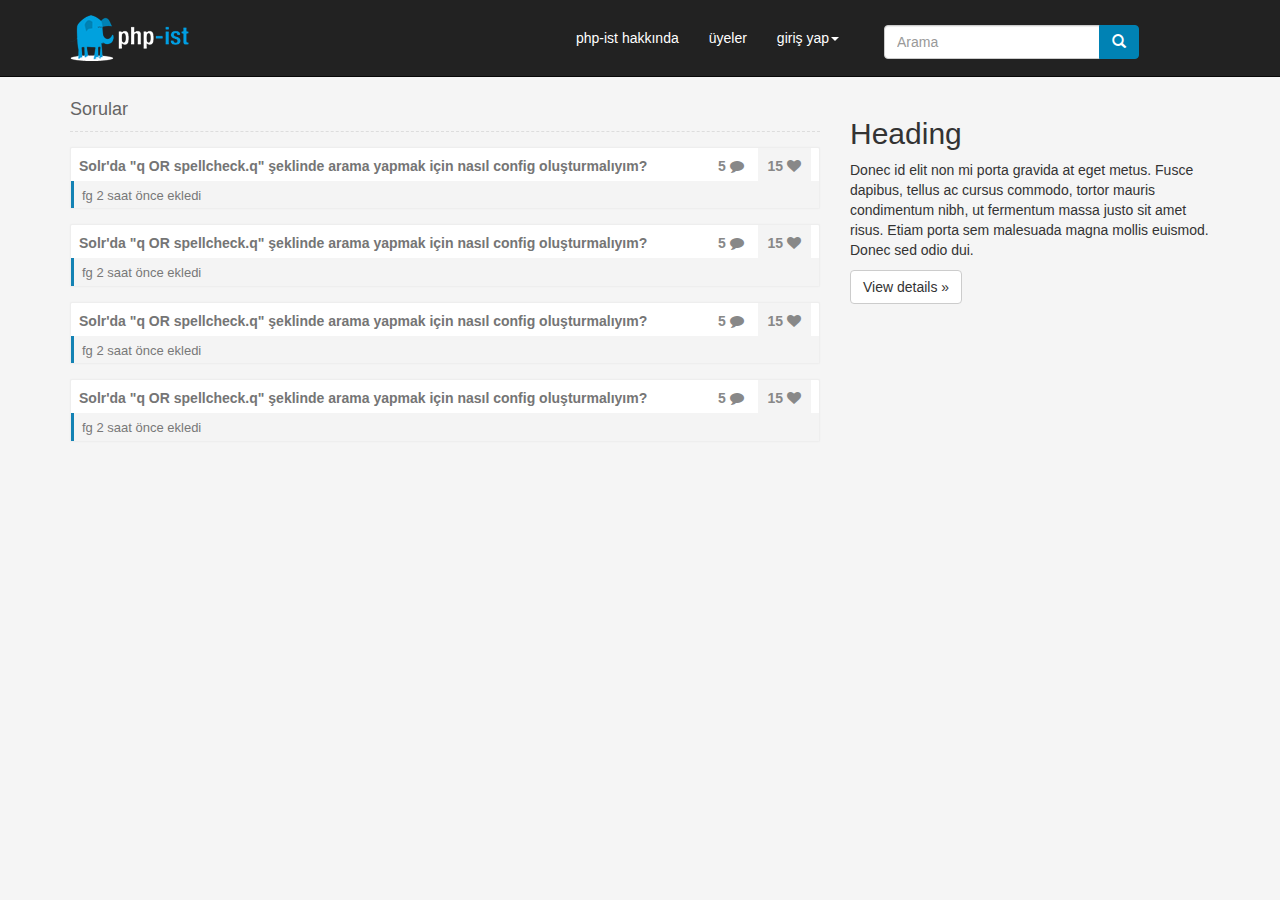
<file: index.html>
<!doctype html>
<html lang="tr"> 
<head>
    <title>Php-ist</title>
    <meta charset="utf-8" />

    <link href="static/css/bootstrap.css" rel="stylesheet">
    <link href="static/theme/phpist.css" rel="stylesheet">
    <link href="static/css/font-awesome.css" rel="stylesheet">

    <script type="text/javascript" src="http://code.jquery.com/jquery-1.10.2.min.js"></script>
    <script src="static/js/bootstrap.min.js"></script>
    <script src="static/js/phpist.js"></script>
</head>

<body>
    <div class="navbar navbar-inverse navbar-static-top" role="navigation">
        <div class="container">
            <div class="navbar-header">
                <a class="navbar-brand" href="index.html" title="Php İstanbul Topluluğu">
                    <img src="static/img/logo.png"/>
                </a>
            </div>
            <div class="navbar-collapse collapse">
                <div class="col-lg-7">
                    <div class="pull-right">
                        <ul class="nav navbar-nav">
                            <li><a href="index.html">php-ist hakkında</a></li>
                            <li><a href="uyeler.html">üyeler</a></li>
                            <li class="dropdown">
                            <a href="#" class="dropdown-toggle" data-toggle="dropdown">giriş yap<b class="caret"></b></a>
                            <ul class="dropdown-menu" style="padding: 15px;min-width: 250px;">
                                <li>
                                    <div class="row">
                                        <div class="col-md-12">
                                            <form class="form" role="form" method="post" action="login" accept-charset="UTF-8" id="login-nav">
                                                <div class="form-group">
                                                    <label class="sr-only" for="exampleInputEmail2">Email address</label>
                                                    <input type="email" class="form-control" id="exampleInputEmail2" placeholder="Email address" required>
                                                </div>
                                                <div class="form-group">
                                                   <label class="sr-only" for="exampleInputPassword2">Password</label>
                                                   <input type="password" class="form-control" id="exampleInputPassword2" placeholder="Password" required>
                                                </div>
                                                <div class="checkbox">
                                                    <label>
                                                        <input type="checkbox"> Remember me
                                                    </label>
                                                </div>
                                                <div class="form-group">
                                                    <button type="submit" class="btn btn-success btn-block">Sign in</button>
                                                </div>
                                            </form>
                                        </div>
                                    </div>
                                </li>
                                <li class="divider"></li>
                                <li>
                                    <input class="btn btn-primary btn-block" type="button" id="sign-in-google" value="Sign In with Google">
                                    <input class="btn btn-primary btn-block" type="button" id="sign-in-twitter" value="Sign In with Twitter">
                                </li>
                            </ul>
                          </li>
                        </ul>
                    </div>
                </div>
                <div class="col-lg-3">
                    <div class="input-group custom-search-form">
                        <input type="text" class="form-control" placeholder="Arama">
                        <span class="input-group-btn">
                            <button class="btn btn-default btn-search-nav" type="button">
                                <span class="glyphicon glyphicon-search"></span>
                            </button>
                        </span>
                     </div><!-- /input-group -->
                </div>
            </div><!--/.navbar-collapse -->
        </div>
    </div>

    <div class="container">
        <div class="row">
            <div class="col-md-8 questions">
                <div class="quest-header">Sorular</div>

                <!-- Quest. -->
                <div class="questW">
                    <div class="quest pull-left">
                        <a href="#" title="">Solr'da "q OR spellcheck.q" şeklinde arama yapmak için nasıl config oluşturmalıyım?</a>
                    </div>
                    <div class="quest-info pull-right">
                        <span class="inf">5 <i class="fa fa-comment"></i></span>
                        <span class="inf">15 <i class="fa fa-heart"></i></span>
                    </div>
                    <div class="clearfix"></div>
                    <div class="author">fg 2 saat önce ekledi</div>
                </div>
                <!-- Quest. /end -->

                <!-- Quest. -->
                <div class="questW">
                    <div class="quest pull-left">
                        <a href="#" title="">Solr'da "q OR spellcheck.q" şeklinde arama yapmak için nasıl config oluşturmalıyım?</a>
                    </div>
                    <div class="quest-info pull-right">
                        <span class="inf">5 <i class="fa fa-comment"></i></span>
                        <span class="inf">15 <i class="fa fa-heart"></i></span>
                    </div>
                    <div class="clearfix"></div>
                    <div class="author">fg 2 saat önce ekledi</div>
                </div>
                <!-- Quest. /end -->

                <!-- Quest. -->
                <div class="questW">
                    <div class="quest pull-left">
                        <a href="#" title="">Solr'da "q OR spellcheck.q" şeklinde arama yapmak için nasıl config oluşturmalıyım?</a>
                    </div>
                    <div class="quest-info pull-right">
                        <span class="inf">5 <i class="fa fa-comment"></i></span>
                        <span class="inf">15 <i class="fa fa-heart"></i></span>
                    </div>
                    <div class="clearfix"></div>
                    <div class="author">fg 2 saat önce ekledi</div>
                </div>
                <!-- Quest. /end -->

                <!-- Quest. -->
                <div class="questW">
                    <div class="quest pull-left">
                        <a href="#" title="">Solr'da "q OR spellcheck.q" şeklinde arama yapmak için nasıl config oluşturmalıyım?</a>
                    </div>
                    <div class="quest-info pull-right">
                        <span class="inf">5 <i class="fa fa-comment"></i></span>
                        <span class="inf">15 <i class="fa fa-heart"></i></span>
                    </div>
                    <div class="clearfix"></div>
                    <div class="author">fg 2 saat önce ekledi</div>
                </div>
                <!-- Quest. /end -->
            </div>
            <div class="col-md-4">
              <h2>Heading</h2>
              <p>Donec id elit non mi porta gravida at eget metus. Fusce dapibus, tellus ac cursus commodo, tortor mauris condimentum nibh, ut fermentum massa justo sit amet risus. Etiam porta sem malesuada magna mollis euismod. Donec sed odio dui. </p>
              <p><a class="btn btn-default" href="#" role="button">View details &raquo;</a></p>
            </div>
        </div>
    </div>
</body>
</html>
</file>
<file: static/theme/phpist.css>
body{
    background-color: #f5f5f5;
}
.custom-search-form{
    width: 30	0px;
    margin-top:25px;
}
.btn-search-nav{
    background-color: #0082b4;
    border-color: #0082b4;
    color: #FFF;
}
.btn-search-nav:hover,.btn-search-nav:focus{
    background-color: #0082b4;
    border-color: #0082b4;
    color: #FFF;
}
.navbar-inverse .navbar-nav > .active > a, .navbar-inverse .navbar-nav > li > a,.navbar-inverse .navbar-nav > li > a:focus{
    color:#FFF;
    line-height: 46px;
}

.questW {
    background: #FFF;
    border: 1px solid #eee;
    padding : 8px;
    border-radius: 2px;
    box-shadow: 0px 0px 2px #eee;
    margin-top : 15px;
}

.quest a,.quest a:hover{
    font-weight: bold;
    color : #757575;
    text-decoration: none;
}

.author {
    background: #f4f4f4;
    margin: 5px -8px -8px -8px;
    padding : 6px 3px 3px 8px;
    font-size : 13px;
    color : #787878;
    border-left : 3px solid #1382B4;
}

.inf {
    display: inline-block;
    font-size: 14px;
    font-weight: bold;
    color : #888;
    padding : 8px 10px;
    margin-bottom : -8px;
    margin-top: -8px;
}

.inf:last-child {
    border : none;
}

.inf:nth-child(even){
    background: #f4f4f4;
}

.quest-header {
    font-size : 18px;
    color : #656565;
    border-bottom: 1px dashed #ddd;
    padding-bottom : 8px;
}

.userLoginPageFormInput{
    width: 250px;
}

.media
{
    /*box-shadow:0px 0px 4px -2px #000;*/
    margin: 20px 0;
    padding:30px;
}
.dp
{
    border:10px solid #eee;
    transition: all 0.2s ease-in-out;
}
.dp:hover
{
    border:2px solid #eee;
    transform:rotate(360deg);
    -ms-transform:rotate(360deg);
    -webkit-transform:rotate(360deg);
    /*-webkit-font-smoothing:antialiased;*/
}
</file>
